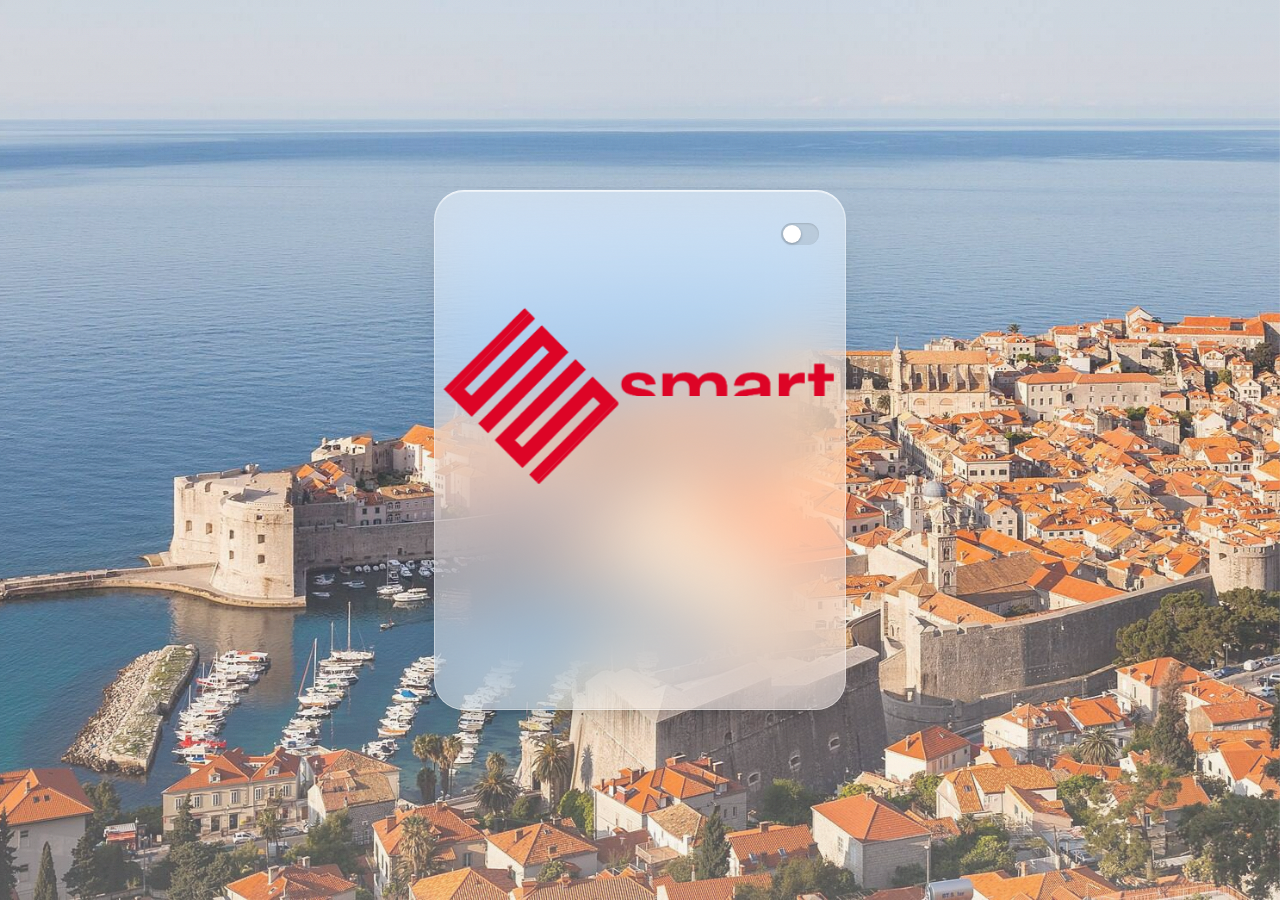
<file: index.html>
<!doctype html>
<html lang="hr">
<head>
<meta charset="utf-8">
<meta name="viewport" content="width=device-width,initial-scale=1,maximum-scale=1,user-scalable=no,viewport-fit=cover">
<meta name="theme-color" content="#EEF0F1">
<title>Smart Solutions · Operativa</title>
<link rel="icon" type="image/png" sizes="32x32" href="brand/favicon-32.png">
<link rel="apple-touch-icon" sizes="180x180" href="brand/apple-touch-180.png">
<link rel="manifest" href="manifest.webmanifest">
<link rel="preconnect" href="https://fonts.googleapis.com">
<link rel="preconnect" href="https://fonts.gstatic.com" crossorigin>
<link href="https://fonts.googleapis.com/css2?family=Inter:wght@400;500;600;650;700;800&family=Sora:wght@400;500;600;700&display=swap" rel="stylesheet">
<link rel="stylesheet" href="css/app.css">
<link rel="preload" as="image" href="brand/logo-mark.png">
<link rel="preload" as="image" href="brand/logo-word.png">
<script>
// Before first paint: honor the stored theme (or the OS) so dark-mode users
// never get a white flash while the module graph loads.
try {
  var t = JSON.parse(localStorage.getItem("ss.theme"));
  if (t === null || t === undefined) t = matchMedia("(prefers-color-scheme: dark)").matches;
  document.documentElement.setAttribute("data-theme", t ? "dark" : "light");
} catch (e) { /* default light */ }
</script>
</head>
<body>
<div id="app-root"></div>
<div id="toast" class="toast" role="status" aria-live="polite"></div>
<noscript>Smart Solutions Operativa zahtijeva JavaScript.</noscript>
<script src="js/vendor/gsap.min.js"></script>
<script type="module" src="js/app.js"></script>
</body>
</html>
</file>
<file: css/app.css>
/* ============================================================================
   Smart Solutions · Operativa — design language.
   Tokens follow the reference implementation (reference/nadzor-flote-
   dubrovnik.html) and design/DESIGN-DIRECTION.md: logo red, glass surfaces,
   snap easing, light/dark parity, reduced-motion support.
   ========================================================================== */

:root{
  --red:#DD0426; --red-d:#B00320; --red-text:#B00320; --red-soft:rgba(221,4,38,.08); --night:#121212;
  --ink:#0A0C11; --ink2:#3A3C40; --ink3:#63676F; --ink4:#A2A7B1; --ink5:#E4E4E4;
  --paper:#EEF0F1; --sunk:rgba(2,3,5,.05);
  --panel:#F4F4F3; --panel2:#FDFDFC; --side:#E9EBEE; --tab-surf:#FFFFFF;
  --glass:rgba(255,255,255,.44); --glass2:rgba(255,255,255,.70);
  --rim:rgba(255,255,255,.42); --rim-top:rgba(255,255,255,.75);
  --line:rgba(28,22,16,.09); --line2:rgba(28,22,16,.18); --hairline2:rgba(28,22,16,.06);
  --display:"Sora","Inter",-apple-system,BlinkMacSystemFont,"Segoe UI",system-ui,sans-serif;
  --sans:"Inter",-apple-system,BlinkMacSystemFont,"Segoe UI",Roboto,"Helvetica Neue",system-ui,sans-serif;
  --sora:"Sora","Inter",-apple-system,BlinkMacSystemFont,"Segoe UI",system-ui,sans-serif;
  --mono:ui-monospace,"SF Mono","Cascadia Mono",Consolas,monospace;
  --snap:cubic-bezier(.22,1,.36,1); --smooth:cubic-bezier(.25,1,.5,1); --t:.2s;
  --sbw:248px; --gap:14px; --shell-max:1180px;
  --r-card:22px; --r-ctl:14px;
  --shadow-1:0 1px 2px rgba(15,18,20,.05), 0 10px 30px rgba(15,18,20,.08);
  --shadow-2:0 2px 6px rgba(15,18,20,.07), 0 24px 60px rgba(15,18,20,.16);
  --shadow-card:0 1px 2px -1px rgba(20,18,15,.10),0 6px 16px -8px rgba(20,18,15,.15),
                0 20px 40px -22px rgba(20,18,15,.22);
  --hairline:inset 0 1px 0 rgba(255,255,255,.55);
}
:root[data-side="rail"]{--sbw:72px}
:root[data-theme="dark"]{
  --red-text:#FF8296;
  --ink:#F4F5F7; --ink2:#D6D8DC; --ink3:#9AA0A8; --ink4:#6A6E77; --ink5:#2C2C2C;
  --paper:#0A0C11; --sunk:rgba(244,245,247,.06);
  --panel:#22242A; --panel2:#2B2D33; --side:#0C0D10; --tab-surf:#14161C;
  --glass:rgba(30,32,38,.55); --glass2:rgba(30,32,38,.88);
  --rim:rgba(255,255,255,.08); --rim-top:rgba(255,255,255,.16);
  --line:rgba(244,245,247,.12); --line2:rgba(244,245,247,.2); --hairline2:rgba(244,245,247,.09);
  --shadow-1:0 1px 2px rgba(0,0,0,.35), 0 10px 30px rgba(0,0,0,.45);
  --shadow-2:0 2px 6px rgba(0,0,0,.4), 0 24px 60px rgba(0,0,0,.6);
  --shadow-card:0 1px 2px -1px rgba(0,0,0,.5),0 8px 20px -10px rgba(0,0,0,.55),
                0 24px 48px -24px rgba(0,0,0,.62);
  --hairline:inset 0 1px 0 rgba(255,255,255,.09);
}

*{box-sizing:border-box;-webkit-tap-highlight-color:transparent}
html,body{margin:0;padding:0;background:var(--paper);min-height:100%;
          width:100%;overflow-x:hidden;touch-action:manipulation}
body{font-family:var(--sans);color:var(--ink);-webkit-font-smoothing:antialiased;
     transition:background .18s linear,color .18s linear}
button{font-family:inherit;color:inherit;background:none;border:0;cursor:pointer;font-size:inherit}
:focus-visible{outline:2px solid var(--red);outline-offset:2px}
a{color:var(--red);text-underline-offset:3px}
.mono{font-family:var(--mono);font-variant-numeric:tabular-nums}
.sr-only{position:absolute;width:1px;height:1px;margin:-1px;padding:0;overflow:hidden;
         clip:rect(0 0 0 0);white-space:nowrap;border:0}
::selection{background:var(--red);color:#fff}
@media (prefers-reduced-motion:reduce){*{animation:none!important;transition:none!important}}

/* the in-app canvas — same quiet tinted pools as the logon (ASC canvas) */
.wash{position:fixed;inset:0;pointer-events:none;z-index:0;background:
  radial-gradient(60vmax 56vmax at 6% -14%,rgba(240,70,95,.11),transparent 60%),
  radial-gradient(54vmax 50vmax at 98% 116%,rgba(84,120,152,.08),transparent 60%),
  radial-gradient(44vmax 40vmax at 86% -8%,rgba(46,47,49,.12),transparent 62%)}
:root[data-theme="dark"] .wash{background:
  radial-gradient(60vmax 56vmax at 6% -14%,rgba(235,60,85,.09),transparent 60%),
  radial-gradient(54vmax 50vmax at 98% 116%,rgba(90,130,165,.07),transparent 60%),
  radial-gradient(44vmax 40vmax at 86% -8%,rgba(244,245,247,.04),transparent 62%)}

/* ══ the real logo, animated ══ */
.logo-fx{position:relative;display:inline-block;line-height:0;
         transition:transform .22s var(--snap),filter .22s var(--snap)}
.logo-fx img{display:block;width:100%;height:100%;object-fit:contain}
.logo-fx::after{content:"";position:absolute;inset:0;opacity:0;pointer-events:none;
  -webkit-mask:var(--logo-mask) center/contain no-repeat;
          mask:var(--logo-mask) center/contain no-repeat;
  background:linear-gradient(115deg,transparent 32%,rgba(255,255,255,.95) 50%,transparent 68%);
  background-size:240% 100%;background-position:130% 0}
.logo-fx:hover{transform:rotate(-3deg) scale(1.07);
  filter:drop-shadow(0 6px 18px rgba(221,4,38,.35))}
.logo-fx:hover::after,.logo-fx.shine::after{animation:sheen .9s var(--snap)}
@keyframes sheen{0%{background-position:130% 0;opacity:1}100%{background-position:-40% 0;opacity:1}}
.logo-mark-fx{--logo-mask:url("../brand/logo-mark.png")}
.logo-word-fx{--logo-mask:url("../brand/logo-word.png")}
.logo-full-fx{--logo-mask:url("../brand/logo-full.png")}
.logo-idle img{animation:logo-idle 7s ease-in-out infinite}
@keyframes logo-idle{0%,100%{filter:drop-shadow(0 0 0 rgba(221,4,38,0))}
  50%{filter:drop-shadow(0 4px 16px rgba(221,4,38,.28))}}

/* quiet labels — sentence case, no shouting (ASC rule: less text, calm) */
.meta{font-size:11px;font-weight:600;letter-spacing:.01em;color:var(--ink3)}

/* ══ login gate — the ASC phone build, audited to parity, in brand red ══
   One optical-glass card on the soft cloud canvas. Geometry is enforced by
   scripts/audit-login.mjs against the ASC ruler — scale, never cut. */
.gate{min-height:100dvh;display:flex;position:relative;z-index:1;overflow-y:auto;
      -webkit-overflow-scrolling:touch;
      padding:calc(16px + env(safe-area-inset-top)) 0 calc(16px + env(safe-area-inset-bottom))}
@keyframes app-fade{from{opacity:0}}

/* startup splash (ASC Prag geometry): the double-S mark alone over the same
   canvas tints, a thin brand rule filling beneath it — no glow box behind the
   mark, then a fade hand-off to the gate */
.splash{position:fixed;inset:0;z-index:50;display:flex;align-items:center;justify-content:center;
  background:#EEF0F1}
:root[data-theme="dark"] .splash{background:#0A0C11}
.splash::before{content:"";position:absolute;inset:0;background:
  radial-gradient(60vmax 56vmax at 6% -14%,rgba(240,70,95,.11),transparent 60%),
  radial-gradient(54vmax 50vmax at 98% 116%,rgba(84,120,152,.08),transparent 60%),
  radial-gradient(44vmax 40vmax at 86% -8%,rgba(46,47,49,.12),transparent 62%)}
:root[data-theme="dark"] .splash::before{background:
  radial-gradient(60vmax 56vmax at 6% -14%,rgba(235,60,85,.09),transparent 60%),
  radial-gradient(54vmax 50vmax at 98% 116%,rgba(90,130,165,.07),transparent 60%),
  radial-gradient(44vmax 40vmax at 86% -8%,rgba(244,245,247,.04),transparent 62%)}
.sp-core{position:relative;z-index:1;display:flex;flex-direction:column;align-items:center;
  transform:translateY(-4vh)}
.splash .sp-mark{height:48px;width:auto;animation:sp-mark .48s cubic-bezier(.32,1.4,.36,1) .06s both}
@keyframes sp-mark{from{opacity:0;transform:scale(.94)}}
.splash .sp-rule{width:68px;height:1.5px;border-radius:1px;margin-top:14px;
  background:linear-gradient(90deg,#F4415A,var(--red));box-shadow:0 0 12px rgba(221,4,38,.35);
  animation:sp-rule .56s cubic-bezier(.22,1,.36,1) .24s both}
@keyframes sp-rule{from{transform:scaleX(0)}}
.splash.out{animation:sp-out .42s cubic-bezier(.25,1,.5,1) both;pointer-events:none}
@keyframes sp-out{to{opacity:0}}


/* the canvas — the exact ASC phone-build backdrop: a soft cloud tone with
   three quiet tinted pools (brand, cool blue, gunmetal) and a fine grain.
   No drawn shapes, no arcs, no lines. */
.auth-bg{position:fixed;inset:0;z-index:0;pointer-events:none;background:#EEF0F1}
:root[data-theme="dark"] .auth-bg{background:#0A0C11}
.auth-bg::before{content:"";position:absolute;inset:0;background:
  radial-gradient(60vmax 56vmax at 6% -14%,rgba(240,70,95,.11),transparent 60%),
  radial-gradient(54vmax 50vmax at 98% 116%,rgba(84,120,152,.08),transparent 60%),
  radial-gradient(44vmax 40vmax at 86% -8%,rgba(46,47,49,.12),transparent 62%)}
:root[data-theme="dark"] .auth-bg::before{background:
  radial-gradient(60vmax 56vmax at 6% -14%,rgba(235,60,85,.09),transparent 60%),
  radial-gradient(54vmax 50vmax at 98% 116%,rgba(90,130,165,.07),transparent 60%),
  radial-gradient(44vmax 40vmax at 86% -8%,rgba(244,245,247,.04),transparent 62%)}
.auth-bg::after{content:"";position:absolute;inset:0;opacity:.04;mix-blend-mode:overlay;
  background-image:url("data:image/svg+xml,%3Csvg xmlns='http://www.w3.org/2000/svg' width='200' height='200'%3E%3Cfilter id='n'%3E%3CfeTurbulence type='fractalNoise' baseFrequency='0.65' numOctaves='3' stitchTiles='stitch'/%3E%3C/filter%3E%3Crect width='200' height='200' filter='url(%23n)'/%3E%3C/svg%3E")}

/* the Dubrovnik backdrop — a real coastal photograph fills the ENTIRE
   viewport behind the frosted card (the glass needs something to refract).
   A quiet veil keeps the card and the copy honest in both themes. */
.auth-photo{position:fixed;inset:0;z-index:0;pointer-events:none;
  background:url("../brand/bg-dubrovnik-day.jpg") center/cover no-repeat}
:root[data-theme="dark"] .auth-photo{
  background-image:url("../brand/bg-dubrovnik-dusk.jpg")}
.auth-veil{position:fixed;inset:0;z-index:0;pointer-events:none;background:
  linear-gradient(180deg,rgba(238,240,241,.04),rgba(238,240,241,.12) 55%,rgba(238,240,241,.30))}
:root[data-theme="dark"] .auth-veil{background:
  linear-gradient(180deg,rgba(10,12,17,.22),rgba(10,12,17,.34) 55%,rgba(10,12,17,.52))}
.auth-veil::after{content:"";position:absolute;inset:0;opacity:.05;mix-blend-mode:overlay;
  background-image:url("data:image/svg+xml,%3Csvg xmlns='http://www.w3.org/2000/svg' width='200' height='200'%3E%3Cfilter id='n'%3E%3CfeTurbulence type='fractalNoise' baseFrequency='0.65' numOctaves='3' stitchTiles='stitch'/%3E%3C/filter%3E%3Crect width='200' height='200' filter='url(%23n)'/%3E%3C/svg%3E")}

/* the card — audited 1:1 against the ASC phone build (scripts/audit-login.mjs):
   same width, side gaps, padding, radius, element heights, gaps and type scale.
   Optical glass over the canvas, silky-solid fallback. */
.login-card{position:relative;z-index:1;margin:auto;width:min(412px,100% - 56px);
  border-radius:30px;padding:30px 26px 24px;
  background:rgba(255,255,255,.70);border:1px solid rgba(255,255,255,.42);
  border-top-color:rgba(255,255,255,.75);
  box-shadow:0 1px 2px -1px rgba(20,18,15,.10),0 6px 16px -8px rgba(20,18,15,.15),
             0 20px 40px -22px rgba(20,18,15,.22),
             inset 0 1px 0 rgba(255,255,255,.55),inset 0 -1px 0 rgba(2,3,5,.05)}
@supports ((backdrop-filter:blur(1px)) or (-webkit-backdrop-filter:blur(1px))){
  .login-card{background:rgba(255,255,255,.44);
    -webkit-backdrop-filter:blur(34px) saturate(180%) brightness(106%);
    backdrop-filter:blur(34px) saturate(180%) brightness(106%)}
}
:root[data-theme="dark"] .login-card{background:rgba(30,32,38,.88);
  border-color:rgba(255,255,255,.08);border-top-color:rgba(255,255,255,.16);
  box-shadow:0 1px 2px -1px rgba(0,0,0,.5),0 8px 20px -10px rgba(0,0,0,.55),
             0 24px 48px -24px rgba(0,0,0,.62),
             inset 0 1px 0 rgba(255,255,255,.09),inset 0 -1px 0 rgba(0,0,0,.3)}
@supports ((backdrop-filter:blur(1px)) or (-webkit-backdrop-filter:blur(1px))){
  :root[data-theme="dark"] .login-card{background:rgba(30,32,38,.55)}
}
/* micro-noise on the glass, like ASC */
.login-card::after{content:"";position:absolute;inset:0;border-radius:inherit;pointer-events:none;
  opacity:.035;mix-blend-mode:overlay;
  background-image:url("data:image/svg+xml,%3Csvg xmlns='http://www.w3.org/2000/svg' width='160' height='160'%3E%3Cfilter id='n'%3E%3CfeTurbulence type='fractalNoise' baseFrequency='0.75' numOctaves='2' stitchTiles='stitch'/%3E%3C/filter%3E%3Crect width='160' height='160' filter='url(%23n)'/%3E%3C/svg%3E")}
.login-card>*{position:relative;z-index:1}
/* repeat visits (logout) skip the cinematic — quick, quiet card */
.gate.plain .login-card{animation:card-in .3s var(--snap) both}
@keyframes card-in{from{opacity:0;transform:translateY(16px) scale(.98)}to{opacity:1;transform:none}}
.lc-top{display:flex;align-items:center;justify-content:space-between;margin-bottom:20px}
/* logo height matches the ASC row exactly; width follows the brand's aspect.
   The artwork is composed live from its real parts (never redrawn): the mark
   as four diagonal slices for the assembly, the two-line wordmark behind
   slide-up masks. The composed box equals the old single logo-full image. */
.lc-logo{height:26px;width:auto;display:block}
.lc-asm{display:flex;align-items:center;gap:.4px}
.asm-mark{position:relative;flex:none;height:26px;width:calc(26px*409/412)}
.asm-mark .bar{position:absolute;inset:0;width:100%;height:100%;display:block}
.asm-sheen{position:absolute;inset:0;opacity:0;pointer-events:none;
  background:linear-gradient(115deg,transparent 40%,rgba(255,255,255,.75) 50%,transparent 60%);
  background-size:240% 100%;background-position:140% 0;background-repeat:no-repeat;
  -webkit-mask:url("../brand/logo-mark.png") center/contain no-repeat;
  mask:url("../brand/logo-mark.png") center/contain no-repeat}
.asm-word{position:relative;flex:none;height:calc(26px*269/412);
  width:calc(26px*661/412)}
.asm-word .w-clip{position:absolute;left:0;width:100%;height:50%;overflow:hidden}
.asm-word .w-top{top:0}
.asm-word .w-bot{top:50%}
.asm-word .w-clip img{position:absolute;left:0;top:0;width:100%;height:auto;display:block}
.asm-word .w-bot img{top:-100%}
/* iOS sliding theme switch, ASC size — spring thumb, brand micro-glow on move */
.sw{position:relative;width:38px;height:22px;flex:0 0 38px;border-radius:999px;border:0;padding:0;
  background:var(--line);transition:background .32s cubic-bezier(.25,1,.5,1);
  box-shadow:inset 0 1px 2px rgba(2,3,5,.14)}
:root[data-theme="dark"] .sw{background:#2E2F31;box-shadow:inset 0 1px 3px rgba(0,0,0,.5)}
.sw i{position:absolute;top:2px;left:2px;width:18px;height:18px;border-radius:50%;background:#fff;
  box-shadow:0 1px 3px rgba(2,3,5,.3),0 0 0 0 rgba(221,4,38,0);
  transition:transform .3s cubic-bezier(.34,1.56,.64,1),box-shadow .3s cubic-bezier(.25,1,.5,1),
             width .3s cubic-bezier(.34,1.56,.64,1)}
:root[data-theme="dark"] .sw i{transform:translateX(16px)}
.sw:active i{width:21px}
:root[data-theme="dark"] .sw:active i{transform:translateX(13px)}
.sw.kick i{box-shadow:0 1px 3px rgba(2,3,5,.3),0 0 10px 2px rgba(221,4,38,.35)}
.auth-title{font:600 24px/27px var(--sora);letter-spacing:-.02em;margin:0;color:var(--ink)}
.auth-sub{font:500 13.5px var(--sans);color:var(--ink3);margin:3px 0 20px}
.auth-form{display:flex;flex-direction:column}
/* fields — ASC geometry: inline icon, 14px radius, 47px tall */
.fieldx{display:flex;align-items:center;gap:10px;background:var(--sunk);
  border:1px solid var(--line);border-radius:14px;padding:0 12px;margin-bottom:11px;
  transition:border-color .2s cubic-bezier(.25,1,.5,1)}
.fieldx:focus-within{border-color:rgba(221,4,38,.30)}
.fx-icon{flex:none;color:var(--ink3);display:grid;place-items:center}
.fx-icon svg{width:18px;height:18px}
.fieldx input{flex:1;min-width:0;border:0;background:none;outline:none;
  font:500 15px/17px var(--sans);color:var(--ink);padding:14px 0}
.fieldx input::placeholder{color:var(--ink4)}
.fx-eye{flex:none;border:0;background:none;cursor:pointer;color:var(--ink3);
  padding:13px;margin-right:-12px;display:grid;place-items:center}
.fx-eye:hover{color:var(--ink)}
.fx-eye svg{width:20px;height:20px}
/* the CTA — ASC geometry with the brand gradient and its soft glow */
.btn-brand{width:100%;min-height:50px;display:flex;align-items:center;justify-content:center;
  gap:8px;border:0;cursor:pointer;border-radius:14px;color:#fff;font:700 15px var(--sans);
  background:linear-gradient(160deg,#F4415A,var(--red) 52%,var(--red-d));
  box-shadow:0 12px 26px -10px rgba(221,4,38,.6),inset 0 1px 0 rgba(255,255,255,.28);
  transition:transform .14s cubic-bezier(.22,1,.36,1),filter .2s}
.btn-brand:hover{filter:brightness(1.04)}
.btn-brand:active{transform:scale(.98)}
.btn-brand svg{transition:transform .38s cubic-bezier(.16,1,.3,1)}
.btn-brand:hover svg{transform:translateX(3px)}
.btn-google{width:100%;min-height:50px;display:flex;align-items:center;justify-content:center;
  gap:10px;cursor:pointer;border:1px solid var(--line);border-radius:14px;
  background:var(--glass2);color:var(--ink);font:650 14.5px var(--sans);
  box-shadow:0 2px 8px -4px rgba(20,18,15,.2);
  transition:transform .14s cubic-bezier(.22,1,.36,1),border-color .2s}
.btn-google:hover{border-color:rgba(221,4,38,.30)}
.btn-google:active{transform:scale(.985)}
.btn-google svg{flex:none}
/* uppercase divider, right-aligned forgot link, create line — ASC spacing */
.auth-divider{display:flex;align-items:center;gap:12px;margin:16px 0;
  color:var(--ink3);font:600 11px/12px var(--sans);letter-spacing:.08em;text-transform:uppercase}
.auth-divider::before,.auth-divider::after{content:"";height:1px;flex:1;background:var(--line)}
.auth-row{display:flex;align-items:center;justify-content:space-between;gap:10px}
.auth-row--end{justify-content:flex-end;margin:-2px 0 12px}
.auth-forgot{border:0;background:none;cursor:pointer;padding:2px;
  font:600 12.5px var(--sans);color:var(--ink3);transition:color .16s linear}
.auth-forgot:hover{color:var(--red-d)}
/* status slot between CTA and create line — same reserve as ASC (.auth-msg) */
.auth-msg{min-height:18px;margin:12px 0 0;font:600 12.5px/1.4 var(--sans);text-align:center;color:var(--red-d)}
.auth-create{text-align:center;margin:16px 0 0;font:500 13px/16px var(--sans);color:var(--ink3)}
.auth-create-link{border:0;background:none;cursor:pointer;padding:0;
  font:700 13px var(--sans);color:var(--red)}
.auth-create-link:hover{text-decoration:underline}
/* two-tone stage headline — used by the in-app hero panel */
.stage-title{font-family:var(--sans);font-size:28px;font-weight:650;letter-spacing:-.02em;
  line-height:1.2;margin:0}
.stage-title span{color:rgba(237,240,245,.6)}
@media (max-width:759.5px){
  .gate{padding:calc(16px + env(safe-area-inset-top)) 0 calc(16px + env(safe-area-inset-bottom))}
}
.btn{display:flex;align-items:center;justify-content:center;gap:9px;width:100%;padding:13px;
     border-radius:var(--r-ctl);font-weight:800;font-size:14px;
     transition:border-radius var(--t) var(--snap),background var(--t) linear,color var(--t) linear,
                box-shadow var(--t) linear,transform var(--t) var(--snap)}
.btn:hover{border-radius:9px;transform:translateY(-1px)}
.btn:active{transform:translateY(0) scale(.99)}
.btn-red{background:linear-gradient(180deg,#F4415A 0%,var(--red) 55%,#BE0322 100%);
         color:#fff;box-shadow:0 3px 10px rgba(221,4,38,.22),
         inset 0 1px 0 rgba(255,255,255,.25)}
.btn-red:hover{background:linear-gradient(180deg,#F75065 0%,#E20527 55%,var(--red-d) 100%);
         box-shadow:0 5px 14px rgba(221,4,38,.28),inset 0 1px 0 rgba(255,255,255,.25)}
.btn-ghost{background:var(--sunk);color:var(--ink2)}
.btn-ghost:hover{color:var(--ink)}

/* theme slider */
.theme{display:inline-flex;align-items:center;padding:6px;border-radius:999px}
.tr{width:44px;height:24px;flex:0 0 44px;border-radius:13px;background:var(--red);position:relative}
.tr i{position:absolute;top:2px;left:2px;width:20px;height:20px;border-radius:50%;background:#fff;
      box-shadow:0 1px 3px rgba(0,0,0,.25);
      transition:transform .16s var(--snap),background .16s linear}
:root[data-theme="dark"] .tr i{transform:translateX(20px);background:var(--night)}

/* the maker's signature — quiet, in the background, always present.
   White mark inverted to ink in light mode; native white in dark. */
.mbd-sig{position:fixed;left:50%;bottom:calc(9px + env(safe-area-inset-bottom));
  transform:translateX(-50%);height:20px;width:auto;z-index:5;pointer-events:none;
  opacity:.08;filter:invert(1)}
:root[data-theme="dark"] .mbd-sig{opacity:.09;filter:none}

/* fine grain film over the whole app (ASC) */
.grain{position:fixed;inset:0;z-index:60;pointer-events:none;opacity:.04;mix-blend-mode:overlay;
  background-image:url("data:image/svg+xml,%3Csvg xmlns='http://www.w3.org/2000/svg' width='200' height='200'%3E%3Cfilter id='n'%3E%3CfeTurbulence type='fractalNoise' baseFrequency='0.65' numOctaves='3' stitchTiles='stitch'/%3E%3C/filter%3E%3Crect width='200' height='200' filter='url(%23n)'/%3E%3C/svg%3E")}

/* ══ app shell — v7 "Okvir": floating left sidebar + glass shell (ASC) ══ */
.appwrap{min-height:100dvh;position:relative;z-index:1;
  padding:calc(14px + env(safe-area-inset-top)) 18px calc(40px + env(safe-area-inset-bottom))}
@media(min-width:1021px){
  .appwrap{padding:30px 30px 30px calc(30px + var(--sbw) + 22px)}
}
.shell{max-width:var(--shell-max);margin:0 auto;border-radius:32px;position:relative;z-index:2;
  background:var(--glass2);border:1px solid var(--rim);border-top-color:var(--rim-top);
  box-shadow:0 25px 50px rgba(2,3,5,.22);padding:var(--gap);
  animation:sheet-in .55s var(--smooth) both;transition:background .38s var(--smooth)}
@media(min-width:1021px){.shell{padding:18px;transition:margin .26s var(--smooth)}}
@supports ((backdrop-filter:blur(1px)) or (-webkit-backdrop-filter:blur(1px))){
  .shell{background:var(--glass);-webkit-backdrop-filter:blur(30px) saturate(150%) brightness(108%);
    backdrop-filter:blur(30px) saturate(150%) brightness(108%)}
}
@media(prefers-reduced-transparency:reduce){
  .shell{background:var(--panel2)!important;backdrop-filter:none!important;-webkit-backdrop-filter:none!important}
  .wash{display:none}
}
@keyframes sheet-in{from{opacity:0;transform:translateY(24px) scale(.985)}}
.ultrawide .shell{max-width:86dvw}

/* top bar — lightweight: burger (phone), logo, hidden page title, demo chip */
.top{display:flex;align-items:center;gap:12px;height:40px;margin-bottom:var(--gap);padding:0 4px}
/* the SS mark IS the menu button — spring kick + soft brand glow on press */
.brand-btn{display:grid;place-items:center;width:44px;height:44px;border:0;border-radius:13px;
  cursor:pointer;background:transparent;flex:none;transition:background .16s var(--snap)}
.brand-btn:hover{background:var(--sunk)}
.brand-mark{height:26px;width:auto;display:block}
.brand-btn.kick .brand-mark{animation:mark-kick .55s cubic-bezier(.34,1.56,.64,1)}
.brand-btn.kick{animation:mark-glow .55s ease}
@keyframes mark-kick{0%{transform:rotate(0) scale(1)}30%{transform:rotate(-14deg) scale(.86)}
  65%{transform:rotate(7deg) scale(1.1)}100%{transform:rotate(0) scale(1)}}
@keyframes mark-glow{35%{filter:drop-shadow(0 0 10px rgba(221,4,38,.45))}100%{filter:none}}
/* the written part of the logo, baked into the card */
.top-word{height:24px;width:auto;display:block}
.pgt{position:absolute;width:1px;height:1px;margin:-1px;padding:0;overflow:hidden;
  clip:rect(0 0 0 0);white-space:nowrap;border:0}
.demo-badge{margin-left:auto;font:700 10px var(--sans);letter-spacing:.12em;color:#fff;
  background:var(--red);padding:4px 9px;text-transform:uppercase;border-radius:999px}

/* the content area inside the shell */
.stage{padding:4px 4px 20px;max-width:none;margin:0}

/* ── floating sidebar: opaque, one step darker than the canvas ── */
@media(min-width:1021px){
  .side.enter{animation:side-in .55s cubic-bezier(.22,1,.36,1) .08s both}
}
@keyframes side-in{from{opacity:0;transform:translateX(-18px)}}
.side{position:fixed;left:30px;top:30px;bottom:30px;width:var(--sbw);z-index:40;
  display:flex;flex-direction:column;padding:14px 10px;border-radius:22px;
  background:var(--side);
  box-shadow:0 1px 2px -1px rgba(20,18,15,.08),0 12px 28px -18px rgba(20,18,15,.28),
    inset 0 1px 0 rgba(255,255,255,.65),inset 0 0 0 1px rgba(28,22,16,.05);
  transition:width .26s var(--smooth),transform .32s var(--smooth)}
:root[data-theme="dark"] .side{box-shadow:0 12px 32px -18px rgba(0,0,0,.6),
  inset 0 1px 0 rgba(255,255,255,.06),inset 0 0 0 1px rgba(244,245,247,.05)}
.sb-head{flex:none;display:flex;align-items:center;justify-content:space-between;
  padding:4px 12px 12px;min-height:40px}
:root[data-side="rail"] .sb-head{justify-content:center;padding:4px 0 12px}
.sb-eyebrow{font:600 10.5px var(--sans);letter-spacing:.07em;text-transform:uppercase;
  color:var(--ink3);white-space:nowrap;overflow:hidden}
.sb-collapse{flex:none;width:28px;height:28px;border:0;border-radius:9px;cursor:pointer;
  background:transparent;color:var(--ink3);display:grid;place-items:center;
  transition:background .16s var(--snap),transform .26s var(--smooth)}
.sb-collapse:hover{background:rgba(2,3,5,.05)}
:root[data-theme="dark"] .sb-collapse:hover{background:rgba(244,245,247,.07)}
:root[data-side="rail"] .sb-collapse{transform:rotate(180deg)}
.sb-nav{flex:1;min-height:0;overflow-y:auto;scrollbar-width:none;display:flex;
  flex-direction:column;gap:2px;
  -webkit-mask-image:linear-gradient(180deg,transparent,#000 12px,#000 calc(100% - 12px),transparent);
          mask-image:linear-gradient(180deg,transparent,#000 12px,#000 calc(100% - 12px),transparent)}
.sb-nav::-webkit-scrollbar{display:none}
.sb-item{position:relative;display:flex;align-items:center;gap:10px;min-height:40px;
  padding:0 12px;border-radius:12px;cursor:pointer;border:0;background:transparent;
  font:500 13.5px var(--sans);color:var(--ink2);text-align:left;width:100%;
  transition:background .18s var(--snap),color .18s var(--snap),
    transform .18s var(--snap),box-shadow .22s var(--snap)}
.sb-item svg,.sb-item .ic{flex:none;width:20px;height:20px;margin:0 1px;color:var(--ink3);
  transition:color .18s var(--snap)}
.sb-item .t{flex:1;white-space:nowrap;overflow:hidden;text-overflow:ellipsis}
@media(any-hover:hover){
  .sb-item:hover{background:rgba(2,3,5,.045);transform:translateY(-1px);
    box-shadow:0 2px 6px -3px rgba(20,18,15,.18)}
  :root[data-theme="dark"] .sb-item:hover{background:rgba(244,245,247,.06);
    box-shadow:0 2px 8px -3px rgba(0,0,0,.5)}
  .sb-item:hover svg,.sb-item:hover .ic{color:var(--ink2)}
}
.sb-item:active{transform:scale(.985);transition-duration:80ms}
.sb-item.on{background:var(--panel2);color:var(--acc-ink);
  box-shadow:0 1px 3px rgba(2,3,5,.1),inset 0 1px 0 rgba(255,255,255,.6),
    0 4px 14px -8px var(--acc)}
:root[data-theme="dark"] .sb-item.on{background:rgba(244,245,247,.08);
  box-shadow:inset 0 1px 0 rgba(255,255,255,.07),0 4px 14px -8px var(--acc)}
.sb-item.on svg,.sb-item.on .ic{color:var(--acc-ink)}
.sb-item.on::before{content:"";position:absolute;left:0;top:9px;bottom:9px;width:3px;
  border-radius:3px;background:var(--acc);animation:sb-bar .26s var(--snap) both}
@keyframes sb-bar{from{transform:scaleY(.4);opacity:0}}
/* per-module accents (bar chroma + ink) — dashboard carries the brand */
.sb-item{--acc:#5C7C9D;--acc-ink:#46617F}
.sb-item[data-m="dashboard"]{--acc:#DD0426;--acc-ink:#B00320}
.sb-item[data-m="warehouse"]{--acc:#F0C052;--acc-ink:#8A6A14}
.sb-item[data-m="movements"]{--acc:#5C7C9D;--acc-ink:#46617F}
.sb-item[data-m="orders"]{--acc:#5A63E8;--acc-ink:#4A52C9}
.sb-item[data-m="scan"]{--acc:#547898;--acc-ink:#43617C}
.sb-item[data-m="admin"]{--acc:#8A8F98;--acc-ink:#2E2F31}
:root[data-theme="dark"] .sb-item[data-m="dashboard"]{--acc-ink:#FF7A8C}
:root[data-theme="dark"] .sb-item[data-m="warehouse"]{--acc-ink:#F0C052}
:root[data-theme="dark"] .sb-item[data-m="movements"]{--acc-ink:#9DB8D2}
:root[data-theme="dark"] .sb-item[data-m="orders"]{--acc-ink:#97A0F5}
:root[data-theme="dark"] .sb-item[data-m="scan"]{--acc-ink:#8FB0CC}
:root[data-theme="dark"] .sb-item[data-m="admin"]{--acc-ink:#C9CCD2}
/* rail: icons only */
:root[data-side="rail"] .sb-item{justify-content:center;padding:0}
:root[data-side="rail"] .sb-item .t,:root[data-side="rail"] .sb-eyebrow{display:none}
:root[data-side="rail"] .sb-item.on::before{top:auto;bottom:4px;left:50%;
  transform:translateX(-50%);width:14px;height:3px}
/* theme item: dot = light, ring = dark (ASC .mode) */
.sb-item .md{flex:none;width:20px;height:20px;margin:0 1px;display:grid;place-items:center}
.sb-item .md i{width:12px;height:12px;border-radius:50%;background:var(--ink);display:block;
  transition:background .38s ease,box-shadow .38s ease}
:root[data-theme="dark"] .sb-item .md i{background:transparent;box-shadow:inset 0 0 0 2.5px var(--ink)}
/* user card */
.sb-foot{flex:none;border-top:1px solid var(--line);margin-top:12px;padding-top:12px;
  display:flex;flex-direction:column;gap:2px}
.sb-user{position:relative;display:flex;align-items:center;gap:10px;width:100%;
  padding:8px;border-radius:14px;text-align:left}
.sb-ava{position:relative;flex:none;width:36px;height:36px;border-radius:50%;
  display:grid;place-items:center;font:800 13px var(--sans);color:#fff;
  background:linear-gradient(150deg,var(--red),var(--red-d))}
.sb-ava .dot{position:absolute;right:0;bottom:0;width:10px;height:10px;border-radius:50%;
  background:#2FBF5B;border:2px solid var(--side)}
.sb-uid{flex:1;min-width:0}
.sb-uid b{display:block;font:600 13.5px var(--sans);color:var(--ink);
  white-space:nowrap;overflow:hidden;text-overflow:ellipsis}
.sb-uid span{display:block;font:500 11px var(--sans);color:var(--ink3);margin-top:1px}
.sb-logout{flex:none;width:44px;height:44px;border:0;border-radius:11px;cursor:pointer;
  background:transparent;color:var(--ink3);display:grid;place-items:center;
  transition:background .16s var(--snap),color .16s var(--snap)}
.sb-logout:hover{background:var(--red-soft);color:var(--red-d)}
.sb-logout .ic{width:17px;height:17px}
:root[data-side="rail"] .sb-uid,:root[data-side="rail"] .sb-logout{display:none}
:root[data-side="rail"] .sb-user{justify-content:center;padding:8px 0}
:root[data-side="rail"] .sb-item.theme{justify-content:center}
/* phone: hamburger + overlay — the menu stays a LEFT menu, never a bottom dock */
.side-scrim{position:fixed;inset:0;z-index:114;background:rgba(6,7,10,.45);opacity:0;
  visibility:hidden;transition:opacity .28s var(--smooth),visibility .28s;
  -webkit-backdrop-filter:blur(2px);backdrop-filter:blur(2px)}
@media(max-width:1020px){
  .side{left:0;top:0;bottom:0;width:min(300px,84vw);border-radius:0 22px 22px 0;z-index:116;
    transform:translateX(-103%);visibility:hidden;
    transition:transform .32s var(--smooth),visibility .32s;
    padding-top:calc(14px + env(safe-area-inset-top,0px));
    padding-bottom:calc(14px + env(safe-area-inset-bottom,0px));
    padding-left:max(10px,env(safe-area-inset-left,0px))}
  :root.side-open .side{visibility:visible}
  /* a desktop-collapsed rail must NEVER cripple the overlay: full menu always */
  :root[data-side="rail"] .sb-item{justify-content:flex-start;padding:0 12px}
  :root[data-side="rail"] .sb-item .t,:root[data-side="rail"] .sb-eyebrow,
  :root[data-side="rail"] .sb-uid,:root[data-side="rail"] .sb-logout{display:revert}
  :root[data-side="rail"] .sb-eyebrow{display:block}
  :root[data-side="rail"] .sb-uid{display:block}
  :root[data-side="rail"] .sb-logout{display:grid}
  :root[data-side="rail"] .sb-item .t{display:inline}
  :root[data-side="rail"] .sb-head{justify-content:space-between;padding:4px 12px 12px}
  :root[data-side="rail"] .sb-user{justify-content:flex-start;padding:8px}
  :root[data-side="rail"] .sb-item.on::before{top:9px;bottom:9px;left:0;transform:none;
    width:3px;height:auto}
  :root.side-open .side{transform:none}
  :root.side-open .side-scrim{opacity:1;visibility:visible}
  .sb-collapse{display:none}
}

/* ══ glass cards ══ */
.cards{display:grid;grid-template-columns:repeat(4,1fr);gap:12px;margin-bottom:12px}
@media(max-width:1100px){.cards{grid-template-columns:repeat(2,1fr)}}
@media(max-width:520px){.cards{grid-template-columns:1fr}}
.card{background:var(--panel);border:0;
      border-radius:var(--r-card);padding:26px 18px 24px;min-height:104px;
      position:relative;overflow:hidden;
      transition:background .38s var(--smooth),transform .16s var(--snap),
                 box-shadow .2s var(--snap)}
.card:hover{transform:translateY(-2px);box-shadow:var(--shadow-2)}
.card::before{content:"";position:absolute;left:0;top:0;bottom:0;width:3px;background:var(--red);
              transform:scaleY(0);transform-origin:top;transition:transform var(--t) var(--snap)}
.card:hover{border-color:var(--line2)}
.card:hover::before{transform:scaleY(1)}
.card .v{font-family:var(--sora);font-weight:500;font-size:36px;letter-spacing:-.035em;
         line-height:.95;margin-top:7px;font-variant-numeric:tabular-nums}
.card.alarm{background:var(--red);border-color:transparent;color:#fff}
.card.alarm .meta{color:#fff}
.card.alarm::before{background:#fff}
/* dealt entrance: cards fly in from center, pairs left/right, ≤620 ms */
.deal .card{animation:deal .26s var(--snap) both;animation-delay:var(--deal-delay,0ms)}
.deal .card.from-left{--fly: -46px}
.deal .card.from-right{--fly: 46px}
@keyframes deal{from{opacity:0;transform:translateX(var(--fly,0)) scale(.96)}to{opacity:1;transform:none}}

.panel{background:var(--panel);border:0;
       border-radius:var(--r-card);overflow:hidden;margin-bottom:12px;position:relative;
       transition:background .38s var(--smooth),transform .16s var(--snap),
                  box-shadow .2s var(--snap)}
@media(any-hover:hover){ .panel:hover{transform:translateY(-2px);box-shadow:var(--shadow-1)} }
.panel .ph{padding:14px 16px 10px;display:flex;align-items:center;gap:10px}
.panel .ph h2{font-family:var(--sans);font-weight:650;font-size:14.5px;letter-spacing:-.01em;
              margin:0}
/* panels emerge like the ASC shell: blur-fade + a small rise, staggered */
.stage .panel,.stage .hero{animation:panel-in .56s cubic-bezier(.16,.86,.3,1) both}
.stage .panel:nth-of-type(2){animation-delay:.07s}
.stage .panel:nth-of-type(3){animation-delay:.14s}
.stage .panel:nth-of-type(4){animation-delay:.21s}
@keyframes panel-in{from{opacity:0;filter:blur(12px);transform:translateY(8px) scale(.99)}
  to{opacity:1;filter:blur(0);transform:none}}
/* pictured panels: the photo COVERS the whole card, a panel-toned scrim
   keeps every row readable — text left, photo breathing on the right */
.p-cover{position:absolute;inset:0;width:100%;height:100%;object-fit:cover;z-index:0;
  pointer-events:none}
.p-scrim{position:absolute;inset:0;z-index:0;pointer-events:none;background:
  linear-gradient(90deg,
    color-mix(in srgb,var(--panel) 97%,transparent) 34%,
    color-mix(in srgb,var(--panel) 86%,transparent) 68%,
    color-mix(in srgb,var(--panel) 68%,transparent) 100%)}
.panel .p-cover~*:not(.p-scrim):not(.tab-tl):not(.tab-corner){position:relative;z-index:1}

/* ══ hero stage — the ASC dashboard stage, in Operativa terms ══ */
.hero{position:relative;border-radius:var(--r-card);overflow:hidden;margin-bottom:12px;
  background:linear-gradient(175deg,#0B0C0E 0%,#17181B 100%);color:#EDF0F5;
  padding:32px 28px 28px;min-height:452px;display:flex;flex-direction:column;justify-content:flex-end;
  border-top:1px solid rgba(255,255,255,.10)}
.hero-img{position:absolute;inset:0;pointer-events:none;z-index:0;
  background-size:cover;background-position:center right}
.hero .scrim{position:absolute;inset:0;z-index:1;background:
  linear-gradient(102deg,#0B0C0E 20%,rgba(7,8,10,.80) 34%,rgba(7,8,10,.34) 60%,rgba(7,8,10,.05) 81%,rgba(7,8,10,.42) 100%),
  linear-gradient(0deg,#0B0C0E 3%,rgba(7,8,10,.88) 14%,transparent 46%),
  radial-gradient(120% 80% at 88% -8%,rgba(221,4,38,.22),transparent 50%)}
.hero>:not(.hero-img):not(.scrim):not(.tab-corner){position:relative;z-index:2}
.hero .k{font-family:var(--sans);font-weight:600;font-size:clamp(9.5px,2.6vw,11px);
  line-height:1.35;letter-spacing:.06em;text-transform:uppercase;color:rgba(237,240,245,.6)}
.greet-line{font-family:var(--sora);font-size:clamp(22px,3vw,27px);font-weight:600;
  letter-spacing:-.02em;margin:8px 0 0}
.hero-num{display:block;text-align:left;padding:0;border:0;background:none;cursor:pointer;
  font-family:var(--sora);font-weight:500;font-size:clamp(58px,6.8vw,92px);
  line-height:.96;letter-spacing:-.035em;margin:10px 0 4px}
.hero-num em{font-style:normal;font:500 13px var(--sans);letter-spacing:.06em;
  text-transform:uppercase;color:rgba(237,240,245,.6);margin-left:8px}
.hero .cap{font-size:13.5px;color:rgba(237,240,245,.6)}
/* rotating status line — one honest stat at a time, rolling vertically */
.cap.roll{height:21px;overflow:hidden}
.cap.roll span{display:block;height:21px;line-height:21px;
  animation:cap-roll 10.5s cubic-bezier(.22,1,.36,1) infinite}
@keyframes cap-roll{0%,26%{transform:translateY(0)}
  33%,59%{transform:translateY(-21px)}
  66%,92%{transform:translateY(-42px)}
  100%{transform:translateY(-63px)}}
@media(prefers-reduced-motion:reduce){.cap.roll span{animation:none}}
.hero .k,.greet-line,.hero-num,.hero .cap{text-shadow:0 1px 4px rgba(2,3,5,.82)}
.meter{margin-top:14px;height:8px;border-radius:4px;background:rgba(244,245,247,.14);
  overflow:hidden;max-width:460px}
.meter i{display:block;height:100%;border-radius:4px;
  background:linear-gradient(90deg,#F4415A,var(--red));transition:width 1.1s var(--smooth)}

/* Hanssen notched corner tabs — the label nests INTO the card corner (ASC).
   --tab-surf is the OPAQUE gap colour so the notch reads as a clean cutout. */
.tab-corner,.tab-tl{position:absolute;z-index:4;margin:0;font:600 10.5px var(--sans);
  letter-spacing:.07em;text-transform:uppercase;color:var(--ink2);
  background:var(--tab-surf);padding:7px 13px 8px;white-space:nowrap;
  transition:background .38s var(--smooth)}
.panel.tabbed{padding-top:40px}
.panel.corner{padding-bottom:36px}
.live-dot{display:inline-block;width:6px;height:6px;border-radius:50%;background:#2FBF5B;
  margin-right:7px;vertical-align:1px;box-shadow:0 0 8px 2px rgba(47,191,91,.35);
  animation:live-breathe 2.4s ease-in-out infinite}
@keyframes live-breathe{50%{transform:scale(1.3);opacity:.75}}
.tab-corner{bottom:0;right:0;border-radius:14px 0 0 0}
.tab-tl{top:0;left:0;border-radius:0 0 14px 0}
.tab-corner::before,.tab-corner::after,.tab-tl::before,.tab-tl::after{
  content:"";position:absolute;width:14px;height:14px;transition:background .38s var(--smooth)}
.tab-corner::after{left:-14px;bottom:0;
  background:radial-gradient(circle at 0 0,transparent 14px,var(--tab-surf) 14.5px)}
.tab-corner::before{right:0;top:-14px;
  background:radial-gradient(circle at 0 0,transparent 14px,var(--tab-surf) 14.5px)}
.tab-tl::after{right:-14px;top:0;
  background:radial-gradient(circle at 100% 100%,transparent 14px,var(--tab-surf) 14.5px)}
.tab-tl::before{left:0;bottom:-14px;
  background:radial-gradient(circle at 100% 100%,transparent 14px,var(--tab-surf) 14.5px)}
/* on the dark hero the tab label must stay readable on the light gap colour */
.hero .tab-corner{color:var(--ink3)}

.row{display:flex;align-items:center;gap:12px;padding:12px 16px;width:100%;text-align:left;
     position:relative;overflow:hidden;transition:background var(--t) linear}
.row+.row{box-shadow:inset 0 1px 0 var(--line)}
.row::before{content:"";position:absolute;left:0;top:0;bottom:0;width:3px;background:var(--red);
             transform:scaleY(0);transition:transform var(--t) var(--snap)}
.row:hover{background:var(--sunk)}
.row:hover::before{transform:scaleY(1)}
.row img{width:56px;height:56px;flex:0 0 56px;border-radius:14px;object-fit:cover;background:var(--sunk)}
.row .b{flex:1;min-width:0}
.row .n,.row .a{display:block}
.row .n{font-size:13.5px;font-weight:650;white-space:nowrap;overflow:hidden;text-overflow:ellipsis}
.row .a{font-size:11.5px;color:var(--ink3);margin-top:2px;letter-spacing:.01em;font-weight:500;
        white-space:nowrap;overflow:hidden;text-overflow:ellipsis}
.row .rt{text-align:right;flex:0 0 auto}
.row .big{font-family:var(--sora);font-weight:600;font-size:21px;letter-spacing:-.03em;
          font-variant-numeric:tabular-nums;display:block}
.row .big.low{color:var(--red-text)}
.row .ag{font-size:10.5px;color:var(--ink3);letter-spacing:.01em;font-weight:500}
.badge-low{font-size:10px;font-weight:700;letter-spacing:.02em;padding:3px 9px;background:var(--red);
           color:#fff;border-radius:999px}
/* capsule search, like the logon fields */
.searchbar{margin:0 0 12px;display:flex;gap:9px}
.searchbar input{flex:1;background:var(--glass2);border:1px solid var(--line);border-radius:999px;
                 box-shadow:var(--shadow-1);min-height:48px;
                 padding:11px 20px;color:var(--ink);font-size:16px;font-family:inherit;outline:none;
                 transition:border-color .18s ease,box-shadow .18s ease}
.searchbar input:focus{border-color:var(--red);box-shadow:0 0 0 4px rgba(221,4,38,.14)}

/* ══ right utility shelf — hidden capsule, revealed at the edge ══ */
.shelf{position:fixed;right:0;top:50%;transform:translateY(-50%);z-index:35;display:flex;
       flex-direction:row-reverse;align-items:center}
/* the handle is a real button: 44px-wide touch/keyboard target, slim visual */
.shelf .handle{width:44px;height:88px;padding:0;border:0;background:none;position:relative;
               cursor:pointer;display:block}
.shelf .handle::after{content:"";position:absolute;right:0;top:50%;transform:translateY(-50%);
               width:5px;height:74px;border-radius:4px 0 0 4px;background:var(--red);opacity:.45;
               transition:opacity var(--t) linear}
.shelf:hover .handle::after,.shelf:focus-within .handle::after,
.shelf.open .handle::after{opacity:.18}
.shelf .capsule{display:flex;flex-direction:column;gap:6px;padding:10px 8px;margin-right:-84px;visibility:hidden;
        border-radius:18px 0 0 18px;background:var(--glass2);border:1px solid var(--line);box-shadow:var(--shadow-2);
        border-right:0;backdrop-filter:blur(26px) saturate(190%);
        -webkit-backdrop-filter:blur(26px) saturate(190%);
        transition:margin-right .2s var(--snap)}
.shelf:hover .capsule,.shelf:focus-within .capsule,.shelf.open .capsule{margin-right:0;visibility:visible}
.shelf a{display:grid;place-items:center;width:46px;height:46px;border-radius:12px;color:var(--ink3);
         transition:border-radius var(--t) var(--snap),background var(--t) linear,color var(--t) linear}
.shelf a:hover{background:var(--sunk);color:var(--brand,var(--ink))}
.shelf svg{width:21px;height:21px}

/* ══ big-controls mode (majstor / field role): big buttons, big numbers,
   big letters — including the secondary text a technician actually reads ══ */
.field-mode .row{padding:16px}
.field-mode .row .n{font-size:16.5px}
.field-mode .row .big{font-size:21px}
.field-mode .row .a{font-size:12px}
.field-mode .row .ag{font-size:11px}
.field-mode .meta{font-size:11px}
.field-mode .btn{padding:17px;font-size:16.5px}
.field-mode .btn-sq{min-width:52px;min-height:52px}
.field-mode .searchbar input{padding:16px 18px;font-size:17px}
.field-mode .card .v{font-size:44px}
.field-mode .sb-item{min-height:48px;font-size:15px}

/* dedicated item cards — each asset on its own card, its photo blended
   into the card background (solid text side left, photo breathing right) */
.icards{display:flex;flex-direction:column;gap:10px;padding:2px 12px 6px}
.icard{position:relative;border-radius:18px;overflow:hidden;background:var(--panel2);
  box-shadow:var(--shadow-1);padding:16px 16px 14px;min-height:106px;
  transition:transform .16s var(--snap),box-shadow .2s var(--snap),
             background .38s var(--smooth)}
@media(any-hover:hover){ .icard:hover{transform:translateY(-2px);box-shadow:var(--shadow-2)} }
.ic-bg{position:absolute;inset:0;width:100%;height:100%;object-fit:cover;
  object-position:center right;z-index:0;pointer-events:none}
.ic-scrim{position:absolute;inset:0;z-index:0;pointer-events:none;background:
  linear-gradient(90deg,var(--panel2) 22%,
    color-mix(in srgb,var(--panel2) 72%,transparent) 44%,
    color-mix(in srgb,var(--panel2) 20%,transparent) 66%,
    transparent 100%)}
.icard>*:not(.ic-bg):not(.ic-scrim){position:relative;z-index:1}
:root[data-theme="dark"] .ic-bg{filter:brightness(.72)}
.ic-top{display:flex;align-items:flex-start;gap:12px;margin-bottom:12px}
.ic-name{flex:1;font:700 17px/1.3 var(--sans);color:var(--ink);
  text-shadow:0 1px 6px color-mix(in srgb,var(--panel2) 85%,transparent)}
.ic-qty{flex:none;text-align:right;font:600 25px/1 var(--sora);letter-spacing:-.03em;
  text-shadow:0 1px 6px color-mix(in srgb,var(--panel2) 85%,transparent);
  color:var(--ink);font-variant-numeric:tabular-nums}
.ic-qty.low{color:var(--red-text)}
.ic-qty em{font-style:normal;display:block;margin-top:3px;
  font:500 10.5px var(--sans);letter-spacing:.01em;color:var(--ink3)}
.ic-acts{display:flex;gap:6px;justify-content:flex-end;align-items:center;flex-wrap:wrap}
/* controls stay legible over the photo: frosted, not transparent */
.icard .btn-ghost,.icard .qin{background:color-mix(in srgb,var(--panel2) 78%,transparent);
  -webkit-backdrop-filter:blur(8px);backdrop-filter:blur(8px)}

/* roomy rows — slight spacing between each, one clean line, larger text */
.roomy .row{margin:4px 10px;border-radius:12px}
.roomy .row:last-of-type{margin-bottom:12px}
.roomy .row+.row{box-shadow:none}
.roomy .row .n{font-size:15px}

/* quantity field — type an amount instead of tapping one by one */
.qin{width:64px;min-height:44px;text-align:center;border:1px solid var(--line);
  border-radius:12px;background:var(--panel2);color:var(--ink);
  font:600 15px var(--sans);outline:none;-moz-appearance:textfield;appearance:textfield;
  transition:border-color .18s ease}
.qin::-webkit-outer-spin-button,.qin::-webkit-inner-spin-button{-webkit-appearance:none;margin:0}
.qin:focus{border-color:var(--red)}

/* ══ inline row actions — real touch targets ══ */
.acts-inline{display:flex;gap:6px}
.btn-sq{width:auto;min-width:44px;min-height:44px;padding:9px 13px}
.btn-sq.wide{min-width:88px}
.btn:disabled{opacity:.55;cursor:default;transform:none}

/* honest placeholder for items without catalogue photography */
.thumb-ph{width:44px;height:44px;flex:0 0 44px;border-radius:9px;display:grid;place-items:center;
          background:var(--sunk);color:var(--ink3);font-family:var(--display);font-weight:900;
          font-size:16px;text-transform:uppercase}
.thumb-ph.detail-img{width:84px;height:84px;flex-basis:84px;font-size:28px;border-radius:14px}

/* ══ scanned-item detail ══ */
.row img.detail-img,.detail-img{width:84px;height:84px;flex:0 0 84px;border-radius:14px;
            object-fit:cover;background:var(--sunk)}
.a.warn{color:var(--red-d);font-weight:800}
:root[data-theme="dark"] .a.warn{color:#FF8A99}

/* admin role switches meet the touch floor */
.matrix [role="switch"],.admin [role="switch"]{min-height:44px;min-width:44px}

/* ══ toast / modal ══ */
.toast{position:fixed;left:50%;bottom:26px;transform:translate(-50%,16px);z-index:90;opacity:0;
       background:var(--night);color:#fff;padding:11px 18px;border-radius:12px;font-size:13.5px;
       pointer-events:none;transition:opacity .18s linear,transform .2s var(--snap)}
:root[data-theme="dark"] .toast{background:var(--red)}
.toast.on{opacity:1;transform:translate(-50%,0)}
.scrim{position:fixed;inset:0;z-index:60;background:rgba(18,18,18,.4);backdrop-filter:blur(3px);
       display:grid;place-items:center;padding:20px;animation:fade .16s linear both}
@keyframes fade{from{opacity:0}}
.modal{width:min(420px,94vw);background:var(--glass2);backdrop-filter:blur(38px) saturate(180%);box-shadow:var(--shadow-2),var(--hairline);
       -webkit-backdrop-filter:blur(30px) saturate(190%);border:1px solid var(--line2);
       border-radius:16px;padding:22px;animation:card-in .22s var(--snap) both}
.modal h2{font-family:var(--display);font-weight:900;font-size:15px;text-transform:uppercase;
          letter-spacing:-.03em;margin:0 0 8px}
.modal p{font-size:13.5px;color:var(--ink2);line-height:1.55;margin:0 0 16px}
.modal .acts{display:flex;gap:8px}

/* ══ responsive ══ */
@media(max-width:900px){
  .hero{min-height:auto;padding:30px 22px 26px}
}
@media(max-width:700px){
  .shelf{display:none}
  /* rows breathe on phones: text + status on the first line, actions wrap
     to their own right-aligned line (never clipped, never overlapped) */
  .row{flex-wrap:wrap}
  .row .acts-inline{flex-basis:100%;justify-content:flex-end}
  .row .n,.row .a{white-space:normal}
  .stage{padding:2px 2px 14px}
  /* fewer, cheaper blur layers on small GPUs */
  .shell{-webkit-backdrop-filter:blur(24px) saturate(150%) brightness(108%);
         backdrop-filter:blur(24px) saturate(150%) brightness(108%)}
}

/* gate exit: the continuous login → dashboard transition */
/* login → dashboard hand-off overlay: a paper veil covers the swap while
   the mark's four bands stretch into full-width rails and the mark itself
   flies home to the top-bar brand button (js/motion.js gateToShell). */
.handoff{position:fixed;inset:0;z-index:80;pointer-events:none}
.ho-veil{position:absolute;inset:0}
.ho-rail{position:absolute;height:2px;width:100vw;border-radius:2px;
  background:linear-gradient(90deg,transparent,var(--red) 16%,var(--red) 84%,transparent);
  transform-origin:50% 50%}
.ho-mark{position:absolute;display:block}
.brand-mark.await{opacity:0}
.gate.out{animation:gate-out .34s var(--snap) both}
@keyframes gate-out{to{opacity:0;transform:scale(1.02)}}
.gate.out .login-card{animation:login-out .3s var(--snap) both}
@keyframes login-out{to{opacity:0;transform:translateY(-14px) scale(.985)}}
</file>
